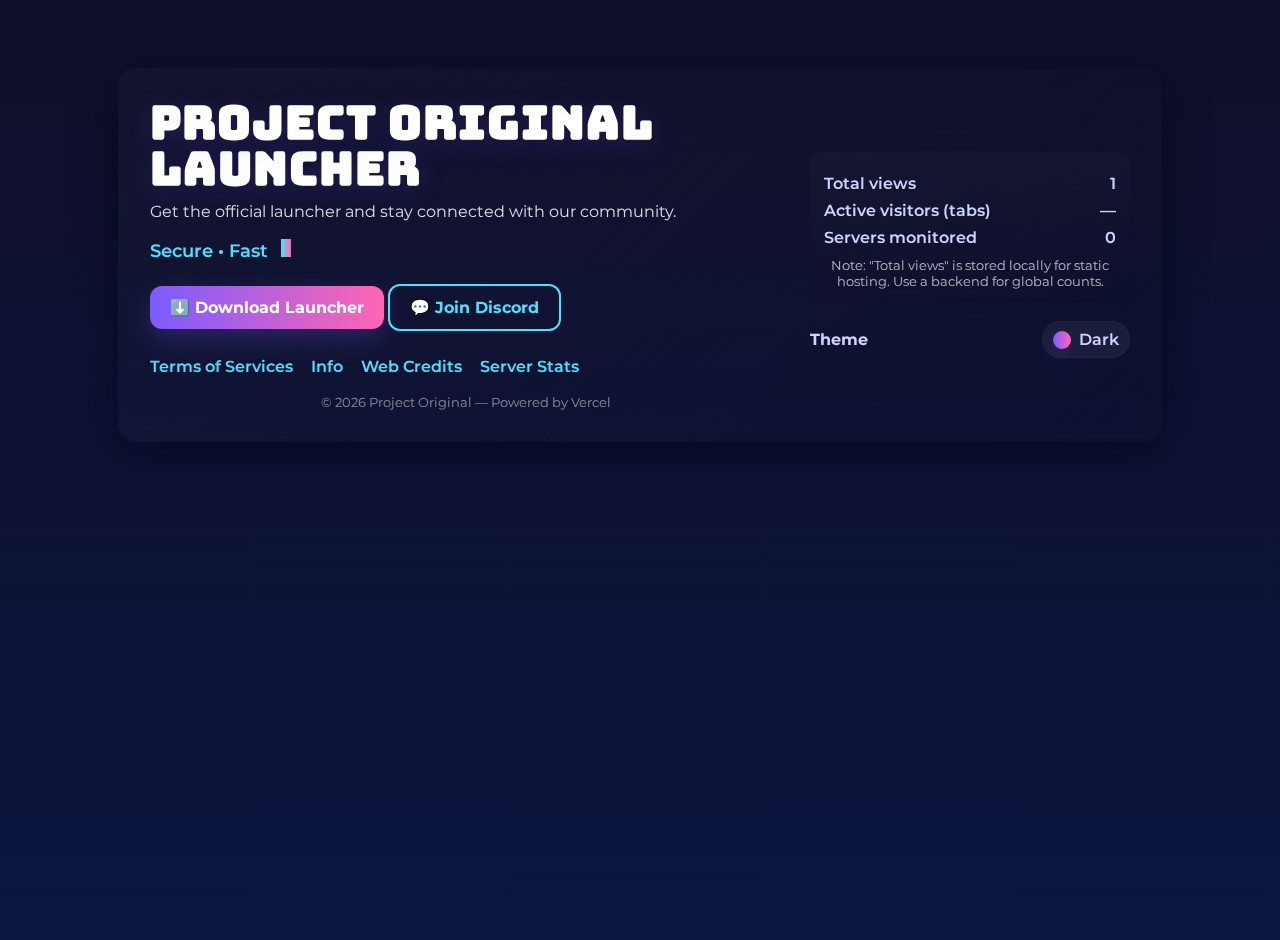
<file: index.html>
<!doctype html>
<html lang="en">
<head>
<meta charset="utf-8" />
<meta name="viewport" content="width=device-width,initial-scale=1" />
<title>Project Original — Launcher</title>

<link href="https://fonts.googleapis.com/css2?family=Bungee:wght@400;700&family=Montserrat:wght@300;400;600;700&display=swap" rel="stylesheet">

<style>
  :root{
    --bg-1: #0f0f2a;
    --bg-2: #0b153f;
    --surface: rgba(15,15,42,0.85);
    --muted: #cbd5ff;
    --accent-1: #7b5cff;
    --accent-2: #4fe0ff;
    --accent-3: #ff66b3;

    /* light theme defaults (will be toggled) */
    --text: #0b153f;
    --surface-2: rgba(255,255,255,0.95);
    --glass: rgba(255,255,255,0.06);
  }

  /* Light theme variables applied via .theme-light on body */
  body.theme-light {
    --bg-1: #f6f8ff;
    --bg-2: #e9f4ff;
    --surface: rgba(255,255,255,0.9);
    --muted: #1b2b4a;
    --text: #0b153f;
    --surface-2: rgba(255,255,255,0.98);
    --glass: rgba(10,10,20,0.02);
  }

  * { box-sizing: border-box; }

  html,body{
    height:100%;
    margin:0; padding:0;
    font-family:"Montserrat",sans-serif;
    background: linear-gradient(180deg, var(--bg-1), var(--bg-2));
    color:var(--muted);
    -webkit-font-smoothing:antialiased;
    -moz-osx-font-smoothing:grayscale;
  }

  /* Layout */
  .container{
    max-width:1100px;
    margin:40px auto;
    padding:28px;
  }
  .card{
    background: linear-gradient(135deg, rgba(255,255,255,0.02), rgba(0,0,0,0.05));
    backdrop-filter: blur(6px);
    border-radius:18px;
    padding:32px;
    box-shadow: 0 12px 40px rgba(2,6,23,0.6);
    display:flex;
    gap:28px;
    align-items:center;
  }
  .left{
    flex:1;
    text-align:left;
  }
  .right{
    width:320px;
    text-align:center;
  }

  h1{
    font-family:"Bungee",sans-serif;
    font-size:46px;
    margin:0 0 8px 0;
    color: white;
    letter-spacing:1px;
    line-height:1;
    text-shadow: 0 6px 28px rgba(123,92,255,0.18);
  }

  /* animated rainbow glow title */
  .title-animated {
    display:inline-block;
    position:relative;
    overflow:visible;
    animation: floaty 4s ease-in-out infinite;
  }
  @keyframes floaty {
    0% { transform: translateY(0); }
    50% { transform: translateY(-6px); }
    100% { transform: translateY(0); }
  }

  .subtitle{
    margin-top:10px;
    color: rgba(255,255,255,0.85);
    font-size:16px;
  }

  /* animated text / typing effect */
  .type-anim{
    margin-top:18px;
    font-weight:600;
    font-size:18px;
    color:var(--accent-2);
  }
  .type-anim .cursor{
    display:inline-block;
    width:10px;
    height:18px;
    background:linear-gradient(90deg,var(--accent-2),var(--accent-3));
    margin-left:8px;
    animation: blink 1s steps(2) infinite;
  }
  @keyframes blink { 50% { opacity:0.15 } }

  /* buttons */
  .buttons{ margin-top:22px; }
  .btn{
    display:inline-flex;
    align-items:center;
    gap:10px;
    padding:12px 20px;
    border-radius:12px;
    font-weight:700;
    cursor:pointer;
    text-decoration:none;
    transform: translateZ(0);
    transition: transform .18s ease, box-shadow .18s ease;
    border:0;
  }
  .btn:active{ transform: translateY(2px); }
  .btn-download{
    background: linear-gradient(90deg,var(--accent-1),var(--accent-3));
    color: white;
    box-shadow: 0 10px 28px rgba(123,92,255,0.25);
  }
  .btn-download:hover{ transform: translateY(-6px) scale(1.02); box-shadow: 0 18px 36px rgba(123,92,255,0.4); }

  .btn-discord{
    background: transparent;
    border:2px solid var(--accent-2);
    color:var(--accent-2);
  }
  .btn-discord:hover{ box-shadow: 0 12px 30px rgba(79,224,255,0.12); transform: translateY(-6px) scale(1.02); }

  /* small nav */
  .nav{
    margin-top:26px;
  }
  .nav a{ color:var(--accent-2); margin-right:14px; text-decoration:none; font-weight:600; }
  .nav a:hover{ color:var(--accent-3); text-shadow: 0 6px 18px rgba(255,102,179,0.08); }

  /* stats box */
  .stats{
    background: linear-gradient(180deg, rgba(255,255,255,0.02), rgba(0,0,0,0.03));
    border-radius:12px;
    padding:14px;
    color:var(--muted);
  }
  .stat-row{ display:flex; justify-content:space-between; margin:8px 0; font-weight:600; }

  /* theme toggle */
  .theme-toggle{
    display:inline-flex;
    align-items:center;
    gap:8px;
    padding:8px 10px;
    border-radius:999px;
    background:var(--glass);
    cursor:pointer;
    user-select:none;
    border:1px solid rgba(255,255,255,0.04);
  }
  .theme-dot{ width:18px; height:18px; border-radius:50%; background: linear-gradient(90deg,var(--accent-1),var(--accent-3)); box-shadow: 0 8px 18px rgba(123,92,255,0.18); }

  footer{
    margin-top:18px; text-align:center; color:rgba(255,255,255,0.5); font-size:13px;
  }

  /* small responsive */
  @media (max-width:820px){
    .card{ flex-direction:column; align-items:stretch; }
    .right{ width:100%; text-align:left; }
    h1{ font-size:36px; }
  }
</style>
</head>
<body>
  <div class="container">
    <div class="card">
      <div class="left">
        <h1><span class="title-animated">Project Original</span> Launcher</h1>
        <div class="subtitle">Get the official launcher and stay connected with our community.</div>

        <div class="type-anim" id="typeText">Secure • Fast • Community-first<span class="cursor"></span></div>

        <div class="buttons">
          <a class="btn btn-download" id="downloadBtn" href="/downloads/ProjectOriginalLauncher.zip" download>
            ⬇️ Download Launcher
          </a>
          <a class="btn btn-discord" href="https://discord.gg/YOUR_INVITE" target="_blank">
            💬 Join Discord
          </a>
        </div>

        <div class="nav">
          <a href="tos.html">Terms of Services</a>
          <a href="info.html">Info</a>
          <a href="credits.html">Web Credits</a>
          <a href="server-stats.html">Server Stats</a>
        </div>

        <footer>© <span id="year"></span> Project Original — Powered by Vercel</footer>
      </div>

      <div class="right">
        <div class="stats">
          <div class="stat-row"><span>Total views</span><span id="totalViews">—</span></div>
          <div class="stat-row"><span>Active visitors (tabs)</span><span id="activeTabs">—</span></div>
          <div class="stat-row"><span>Servers monitored</span><span id="serverCount">—</span></div>
          <div style="margin-top:10px;font-size:13px;color:rgba(255,255,255,0.7)">Note: "Total views" is stored locally for static hosting. Use a backend for global counts.</div>
        </div>

        <div style="margin-top:18px;">
          <div style="display:flex; justify-content:space-between; align-items:center;">
            <div style="font-weight:700">Theme</div>
            <div class="theme-toggle" id="themeToggle" title="Toggle theme">
              <div class="theme-dot"></div>
              <div id="themeLabel" style="font-weight:600;color:var(--muted)">Dark</div>
            </div>
          </div>
        </div>
      </div>
    </div>
  </div>

<script>
/* ================================
   Small "realtime" stats (client-only)
   - total views: increments in localStorage
   - active tabs: BroadcastChannel pings across tabs
   - serverCount: reads server-stats localStorage
   NOTE: for real cross-user counts you need a backend (see bottom)
   ==================================*/

// year
document.getElementById('year').textContent = new Date().getFullYear();

// Typing animation (cycling phrases)
const phrases = ["Secure • Fast • Community-first", "Auto updates • News • Reports", "Join our Discord • Share feedback"];
let pi = 0, ci = 0;
const typeEl = document.getElementById('typeText');

function typeLoop(){
  const text = phrases[pi];
  if (ci <= text.length){
    typeEl.firstChild && typeEl.firstChild.remove(); // ensure
    typeEl.innerHTML = text.slice(0,ci) + '<span class="cursor"></span>';
    ci++;
    setTimeout(typeLoop, 50);
  } else {
    setTimeout(()=>{ ci=0; pi=(pi+1)%phrases.length; typeLoop(); }, 1700);
  }
}
typeLoop();

// Total views (localStorage fallback)
const VIEWS_KEY = 'po_total_views_v1';
let totalViews = parseInt(localStorage.getItem(VIEWS_KEY) || '0', 10) + 1;
localStorage.setItem(VIEWS_KEY, totalViews);
document.getElementById('totalViews').textContent = totalViews.toLocaleString();

// Active tabs using BroadcastChannel
const bc = ('BroadcastChannel' in window) ? new BroadcastChannel('po_visitors') : null;
let TAB_ID = Math.random().toString(36).slice(2,9);
let activeTabs = new Set();
activeTabs.add(TAB_ID);

function announceAlive(){
  if (!bc) return;
  bc.postMessage({type:'alive', id: TAB_ID, ts:Date.now()});
}
if (bc){
  bc.onmessage = (ev) => {
    if (ev.data && ev.data.type === 'alive'){
      activeTabs.add(ev.data.id);
      updateActive();
    }
    if (ev.data && ev.data.type === 'cleanup'){
      activeTabs.delete(ev.data.id);
      updateActive();
    }
  };
  // announce periodically
  setInterval(announceAlive, 2500);
  announceAlive();
}
function updateActive(){
  document.getElementById('activeTabs').textContent = activeTabs.size;
}

// cleanup on unload
window.addEventListener('beforeunload', () => {
  if (bc) bc.postMessage({type:'cleanup', id: TAB_ID});
});

// server count from server-stats storage
function updateServerCount(){
  const list = JSON.parse(localStorage.getItem('po_servers_v1') || '[]');
  document.getElementById('serverCount').textContent = list.length;
}
updateServerCount();

/* Theme toggle with smooth transition */
const themeToggle = document.getElementById('themeToggle');
const themeLabel = document.getElementById('themeLabel');
function applyTheme(t){
  if (t === 'light') {
    document.body.classList.add('theme-light');
    themeLabel.textContent = 'Light';
  } else {
    document.body.classList.remove('theme-light');
    themeLabel.textContent = 'Dark';
  }
  localStorage.setItem('po_theme', t);
}
const saved = localStorage.getItem('po_theme') || 'dark';
applyTheme(saved);
themeToggle.addEventListener('click', () => {
  const cur = document.body.classList.contains('theme-light') ? 'light' : 'dark';
  applyTheme(cur === 'light' ? 'dark' : 'light');
});
</script>
</body>
</html>
</file>
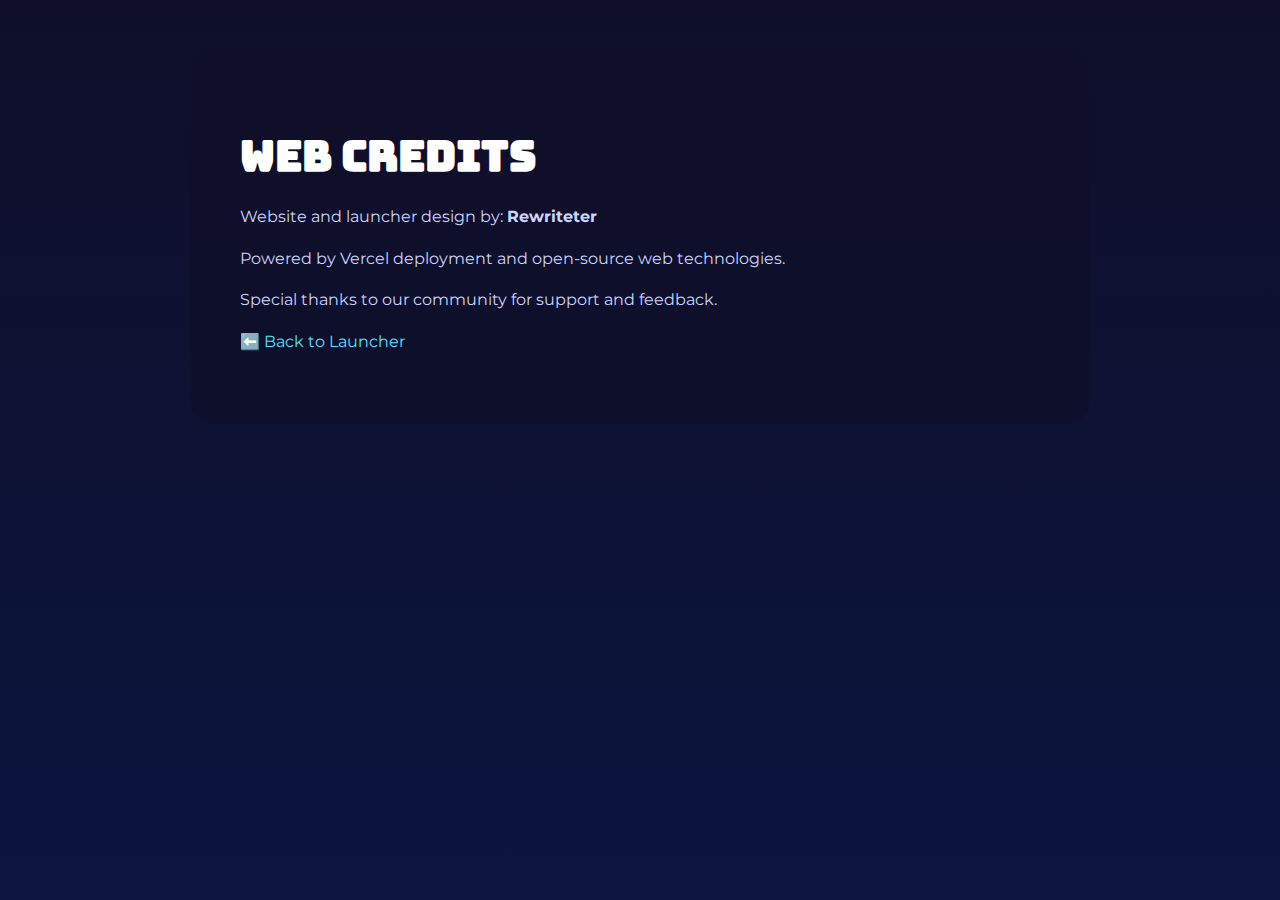
<file: credits.html>
<!doctype html>
<html lang="en">
<head>
<meta charset="utf-8">
<meta name="viewport" content="width=device-width,initial-scale=1">
<title>Project Original — Web Credits</title>
<link href="https://fonts.googleapis.com/css2?family=Bungee:wght@400;700&family=Montserrat:wght@400;600&display=swap" rel="stylesheet">
<style>
  body { font-family:"Montserrat",sans-serif; background: linear-gradient(180deg,#0f0f2a,#0b153f); color:#cbd5ff; margin:0; padding:0; display:flex; justify-content:center; align-items:flex-start; min-height:100vh; }
  .wrap{ max-width:800px; width:90%; padding:50px; background:rgba(15,15,42,0.85); border-radius:20px; margin-top:50px; }
  h1{ font-family:"Bungee",sans-serif; color:white; font-size:42px; margin-bottom:20px; }
  p{ margin-bottom:16px; line-height:1.6; }
  a{ color:#4fe0ff; text-decoration:none; }
  a:hover{ color:#ff66b3; }
</style>
</head>
<body>
  <div class="wrap">
    <h1>Web Credits</h1>
    <p>Website and launcher design by: <strong>Rewriteter</strong></p>
    <p>Powered by Vercel deployment and open-source web technologies.</p>
    <p>Special thanks to our community for support and feedback.</p>
    <p><a href="index.html">⬅️ Back to Launcher</a></p>
  </div>
</body>
</html>
</file>
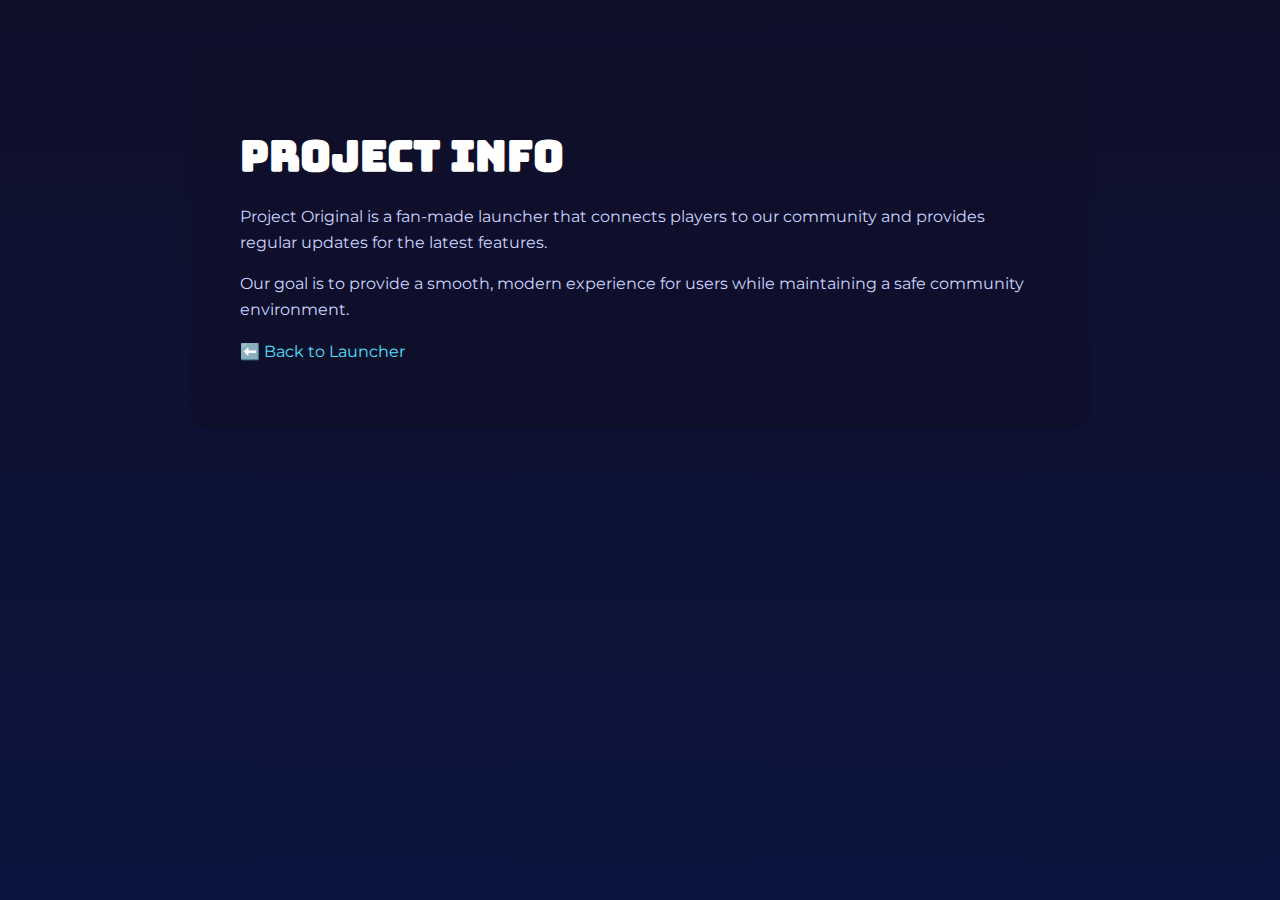
<file: info.html>
<!doctype html>
<html lang="en">
<head>
<meta charset="utf-8">
<meta name="viewport" content="width=device-width,initial-scale=1">
<title>Project Original — Info</title>
<link href="https://fonts.googleapis.com/css2?family=Bungee:wght@400;700&family=Montserrat:wght@400;600&display=swap" rel="stylesheet">
<style>
  body { font-family:"Montserrat",sans-serif; background: linear-gradient(180deg,#0f0f2a,#0b153f); color:#cbd5ff; margin:0; padding:0; display:flex; justify-content:center; align-items:flex-start; min-height:100vh; }
  .wrap{ max-width:800px; width:90%; padding:50px; background:rgba(15,15,42,0.85); border-radius:20px; margin-top:50px; }
  h1{ font-family:"Bungee",sans-serif; color:white; font-size:42px; margin-bottom:20px; }
  p{ margin-bottom:16px; line-height:1.6; }
  a{ color:#4fe0ff; text-decoration:none; }
  a:hover{ color:#ff66b3; }
</style>
</head>
<body>
  <div class="wrap">
    <h1>Project Info</h1>
    <p>Project Original is a fan-made launcher that connects players to our community and provides regular updates for the latest features.</p>
    <p>Our goal is to provide a smooth, modern experience for users while maintaining a safe community environment.</p>
    <p><a href="index.html">⬅️ Back to Launcher</a></p>
  </div>
</body>
</html>
</file>
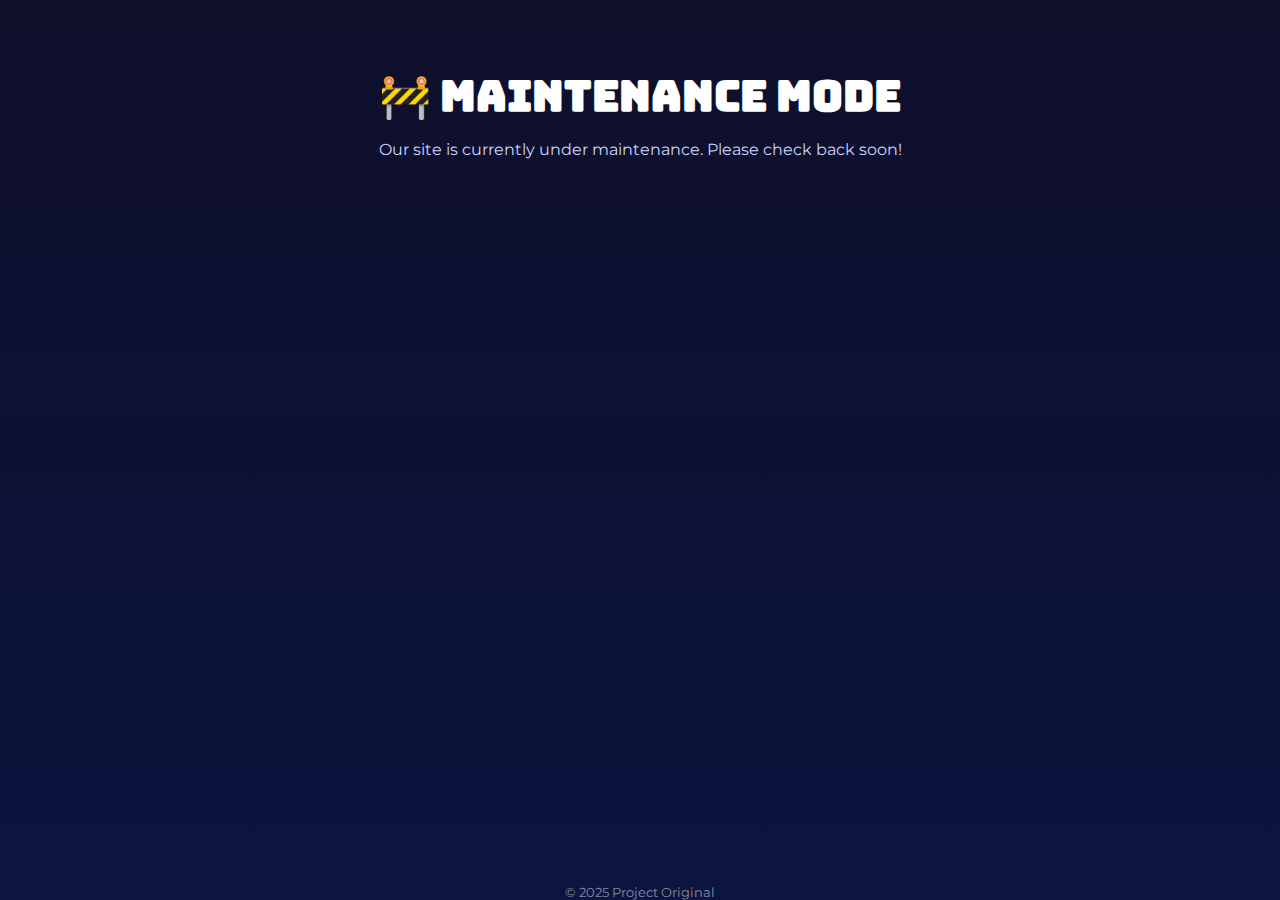
<file: maintenance.html>
<!doctype html>
<html lang="en">
<head>
  <meta charset="utf-8" />
  <meta name="viewport" content="width=device-width,initial-scale=1" />
  <title>Project Original — Maintenance</title>
  <link href="https://fonts.googleapis.com/css2?family=Bungee:wght@400;700&family=Montserrat:wght@400;600&display=swap" rel="stylesheet">
  <link href="style.css" rel="stylesheet">
</head>
<body>
  <div class="wrap">
    <h1>🚧 Maintenance Mode</h1>
    <p id="maintenance-message">Our site is currently under maintenance. Please check back soon!</p>
  </div>

  <footer>© 2025 Project Original</footer>

  <script src="config.js"></script>
  <script>
    // Load custom maintenance message
    document.addEventListener("DOMContentLoaded", () => {
      if (typeof CONFIG !== "undefined") {
        document.getElementById("maintenance-message").innerText = CONFIG.message;
      }
    });
  </script>
</body>
</html>
</file>
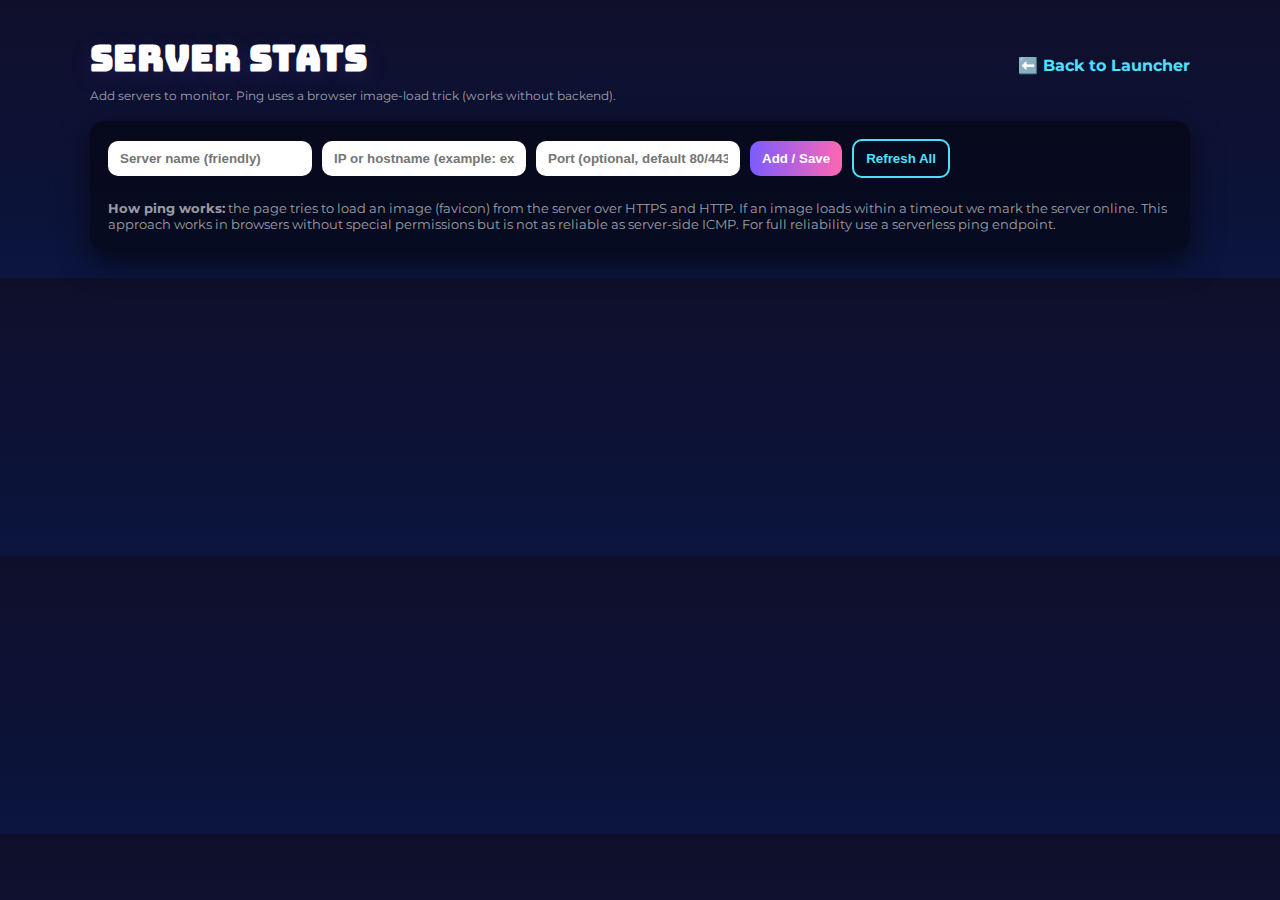
<file: server-stats.html>
<!doctype html>
<html lang="en">
<head>
<meta charset="utf-8" />
<meta name="viewport" content="width=device-width,initial-scale=1" />
<title>Project Original — Server Stats</title>
<link href="https://fonts.googleapis.com/css2?family=Bungee:wght@400;700&family=Montserrat:wght@300;400;600;700&display=swap" rel="stylesheet">
<style>
  :root{
    --bg-1: #0f0f2a;
    --bg-2: #0b153f;
    --accent-1: #7b5cff; --accent-2: #4fe0ff; --accent-3: #ff66b3;
    --muted: #cbd5ff;
  }
  body.theme-light { --bg-1: #f6f8ff; --bg-2:#e9f4ff; --muted:#1b2b4a; }

  body{ font-family:"Montserrat",sans-serif; background: linear-gradient(180deg,var(--bg-1),var(--bg-2)); color:var(--muted); margin:0; padding:28px; }
  .wrap{ max-width:1100px; margin:0 auto; }

  .top {
    display:flex; gap:16px; align-items:center; justify-content:space-between; margin-bottom:18px;
  }
  h1{ font-family:"Bungee",sans-serif; font-size:36px; margin:6px 0; color:white; text-shadow: 0 6px 24px rgba(123,92,255,0.14); }

  .card{ background:rgba(0,0,0,0.45); padding:18px; border-radius:14px; box-shadow: 0 12px 30px rgba(0,0,0,0.6); }

  form{ display:flex; gap:10px; flex-wrap:wrap; align-items:center; margin-bottom:12px; }
  input, button{ padding:10px 12px; border-radius:10px; border:0; outline:none; font-weight:600; }
  input{ min-width:180px; }
  button.action{ background: linear-gradient(90deg,var(--accent-1),var(--accent-3)); color:white; cursor:pointer; }
  button.secondary{ background:transparent; border:2px solid var(--accent-2); color:var(--accent-2); cursor:pointer; }

  .server-list{ margin-top:12px; display:grid; gap:10px; }
  .server-item{ display:flex; justify-content:space-between; align-items:center; padding:12px; border-radius:10px; background:linear-gradient(180deg, rgba(255,255,255,0.02), rgba(0,0,0,0.04)); }
  .server-left{ display:flex; gap:12px; align-items:center; }
  .status-dot{
    width:14px; height:14px; border-radius:50%;
    box-shadow: 0 6px 18px rgba(0,0,0,0.4);
  }
  .status-online { background: linear-gradient(90deg,#6ee7b7,#10b981); animation: pulseGreen 1.6s infinite; box-shadow: 0 8px 24px rgba(16,185,129,0.18); }
  .status-offline { background: linear-gradient(90deg,#ef4444,#e11d48); animation: pulseRed 1.6s infinite; box-shadow: 0 8px 24px rgba(225,29,72,0.14); }
  @keyframes pulseGreen { 0% { transform: scale(1); opacity:0.95 } 50% { transform:scale(1.18); opacity:0.65 } 100% { transform:scale(1); opacity:0.95 } }
  @keyframes pulseRed { 0% { transform: scale(1); opacity:0.95 } 50% { transform:scale(1.18); opacity:0.65 } 100% { transform:scale(1); opacity:0.95 } }

  .meta{ font-size:13px; color:rgba(255,255,255,0.78); }
  .actions{ display:flex; gap:8px; align-items:center; }
  .small{ font-size:12px; color:rgba(255,255,255,0.6) }

  .hint{ margin-top:10px; color:rgba(255,255,255,0.6); font-size:13px; }

  a.navlinks{ color:var(--accent-2); text-decoration:none; font-weight:700; margin-left:8px; }
</style>
</head>
<body>
  <div class="wrap">
    <div class="top">
      <div>
        <h1>Server Stats</h1>
        <div class="small">Add servers to monitor. Ping uses a browser image-load trick (works without backend).</div>
      </div>
      <div>
        <a href="index.html" class="navlinks">⬅️ Back to Launcher</a>
      </div>
    </div>

    <div class="card">
      <form id="addForm">
        <input id="srvName" placeholder="Server name (friendly)" />
        <input id="srvIp" placeholder="IP or hostname (example: example.com)" />
        <input id="srvPort" placeholder="Port (optional, default 80/443)" />
        <button class="action" type="submit">Add / Save</button>
        <button type="button" class="secondary" id="refreshAll">Refresh All</button>
      </form>

      <div id="serverList" class="server-list"></div>

      <div class="hint">
        <strong>How ping works:</strong> the page tries to load an image (favicon) from the server over HTTPS and HTTP. If an image loads within a timeout we mark the server online. This approach works in browsers without special permissions but is not as reliable as server-side ICMP. For full reliability use a serverless ping endpoint.
      </div>
    </div>
  </div>

<script>
/* Server monitor:
   - stores servers in localStorage (po_servers_v1)
   - pings by creating Image() and trying https://host:port/favicon.ico then http
   - updates UI with animated dot and last checked time
*/

const STORAGE_KEY = 'po_servers_v1';

function loadServers(){
  return JSON.parse(localStorage.getItem(STORAGE_KEY) || '[]');
}
function saveServers(arr){
  localStorage.setItem(STORAGE_KEY, JSON.stringify(arr));
  // let main page know server count changed
  localStorage.setItem('po_servers_updated_at', Date.now());
}

const listEl = document.getElementById('serverList');

function render(){
  const items = loadServers();
  listEl.innerHTML = '';
  items.forEach((s, idx) => {
    const el = document.createElement('div');
    el.className = 'server-item';
    el.innerHTML = `
      <div class="server-left">
        <div id="dot-${idx}" class="status-dot status-offline"></div>
        <div>
          <div style="font-weight:700">${escapeHtml(s.name || s.host)}</div>
          <div class="meta">${escapeHtml(s.host)}${s.port ? ':'+s.port : ''} • <span id="last-${idx}">${s.lastChecked ? timeAgo(s.lastChecked) : 'Not checked'}</span></div>
        </div>
      </div>
      <div class="actions">
        <button class="secondary" data-action="check" data-idx="${idx}">Check</button>
        <button class="secondary" data-action="edit" data-idx="${idx}">Edit</button>
        <button class="secondary" data-action="remove" data-idx="${idx}">Remove</button>
      </div>
    `;
    listEl.appendChild(el);
    // set initial status class
    setStatusDot(idx, s.status === 'online');
  });
}

function setStatusDot(idx, online){
  const dot = document.getElementById('dot-'+idx);
  if (!dot) return;
  dot.classList.remove('status-offline','status-online');
  dot.classList.add(online ? 'status-online' : 'status-offline');
}

// Utility
function escapeHtml(s){ return String(s||'').replace(/[&<>"']/g, c=>({ '&':'&amp;','<':'&lt;','>':'&gt;','"':'&quot;',"'":'&#39;'})[c]); }
function timeAgo(ts){
  if (!ts) return 'Never';
  const diff = Math.floor((Date.now()-ts)/1000);
  if (diff<60) return diff+'s ago';
  if (diff<3600) return Math.floor(diff/60)+'m ago';
  if (diff<86400) return Math.floor(diff/3600)+'h ago';
  return Math.floor(diff/86400)+'d ago';
}

// Add form
document.getElementById('addForm').addEventListener('submit', (e)=>{
  e.preventDefault();
  const name = document.getElementById('srvName').value.trim();
  const host = document.getElementById('srvIp').value.trim();
  const port = document.getElementById('srvPort').value.trim();
  if (!host) { alert('Provide host/IP'); return; }
  const arr = loadServers();
  arr.push({ name: name || host, host, port: port || '', status: 'unknown', lastChecked: null });
  saveServers(arr);
  render();
  // auto-check the newly added one
  checkServer(arr.length-1);
  // clear inputs
  document.getElementById('srvName').value=''; document.getElementById('srvIp').value=''; document.getElementById('srvPort').value='';
  // let main page know count updated
  window.dispatchEvent(new Event('storage'));
});

// delegate button actions
listEl.addEventListener('click', (ev)=>{
  const btn = ev.target.closest('button');
  if (!btn) return;
  const action = btn.getAttribute('data-action');
  const idx = parseInt(btn.getAttribute('data-idx'),10);
  if (action === 'check') checkServer(idx);
  if (action === 'remove') {
    if (!confirm('Remove this server?')) return;
    const arr = loadServers(); arr.splice(idx,1); saveServers(arr); render();
  }
  if (action === 'edit'){
    const arr = loadServers();
    const s = arr[idx];
    document.getElementById('srvName').value = s.name;
    document.getElementById('srvIp').value = s.host;
    document.getElementById('srvPort').value = s.port;
    // remove old entry (user can edit and save new)
    arr.splice(idx,1);
    saveServers(arr);
    render();
  }
});

// Refresh all
document.getElementById('refreshAll').addEventListener('click', ()=>{
  const arr = loadServers();
  arr.forEach((_,i)=>checkServer(i));
});

// ping logic using image loading
function checkServer(idx){
  const arr = loadServers();
  const s = arr[idx];
  if (!s) return;
  // mark checking
  setStatusDot(idx,false);
  const host = s.host;
  const port = s.port || '';
  const tryUrls = [];

  // Try HTTPS first (favicon), then HTTP
  const portSuffixHttps = port ? ':'+port : '';
  tryUrls.push(`https://${host}${portSuffixHttps}/favicon.ico`);
  tryUrls.push(`https://${host}${portSuffixHttps}/`);
  tryUrls.push(`http://${host}${portSuffixHttps}/favicon.ico`);
  tryUrls.push(`http://${host}${portSuffixHttps}/`);

  let tried = 0;
  let succeeded = false;
  const TIMEOUT = 4000;

  function attempt(url){
    if (succeeded) return;
    const img = new Image();
    let timer = setTimeout(()=> {
      img.src = ''; // cancel
      next();
    }, TIMEOUT);

    img.onload = () => {
      clearTimeout(timer);
      succeeded = true;
      s.status = 'online';
      s.lastChecked = Date.now();
      saveServers(arr);
      renderSingleStatus(idx);
    };
    img.onerror = () => {
      clearTimeout(timer);
      next();
    };
    // add cache buster to avoid cached 404
    img.src = url + (url.includes('?') ? '&' : '?') + 'cb=' + Date.now();
  }

  function next(){
    tried++;
    if (tried < tryUrls.length) attempt(tryUrls[tried]);
    else {
      if (!succeeded){
        s.status = 'offline';
        s.lastChecked = Date.now();
        saveServers(arr);
        renderSingleStatus(idx);
      }
    }
  }

  // start
  attempt(tryUrls[0]);
}

// render a single status row quickly
function renderSingleStatus(idx){
  const arr = loadServers(); const s = arr[idx];
  const lastEl = document.getElementById('last-'+idx);
  if (lastEl) lastEl.textContent = timeAgo(s.lastChecked);
  setStatusDot(idx, s.status === 'online');
  // keep the whole list in sync
  render();
}

// initial render
render();

// keep main page's server count in sync: update element there if open in another tab
window.addEventListener('storage', (ev)=>{
  // re-render if servers changed in another tab
  render();
});

// listen for manual external update key (helps when other tab changed)
setInterval(()=>{ render(); }, 7000);
</script>
</body>
</html>
</file>
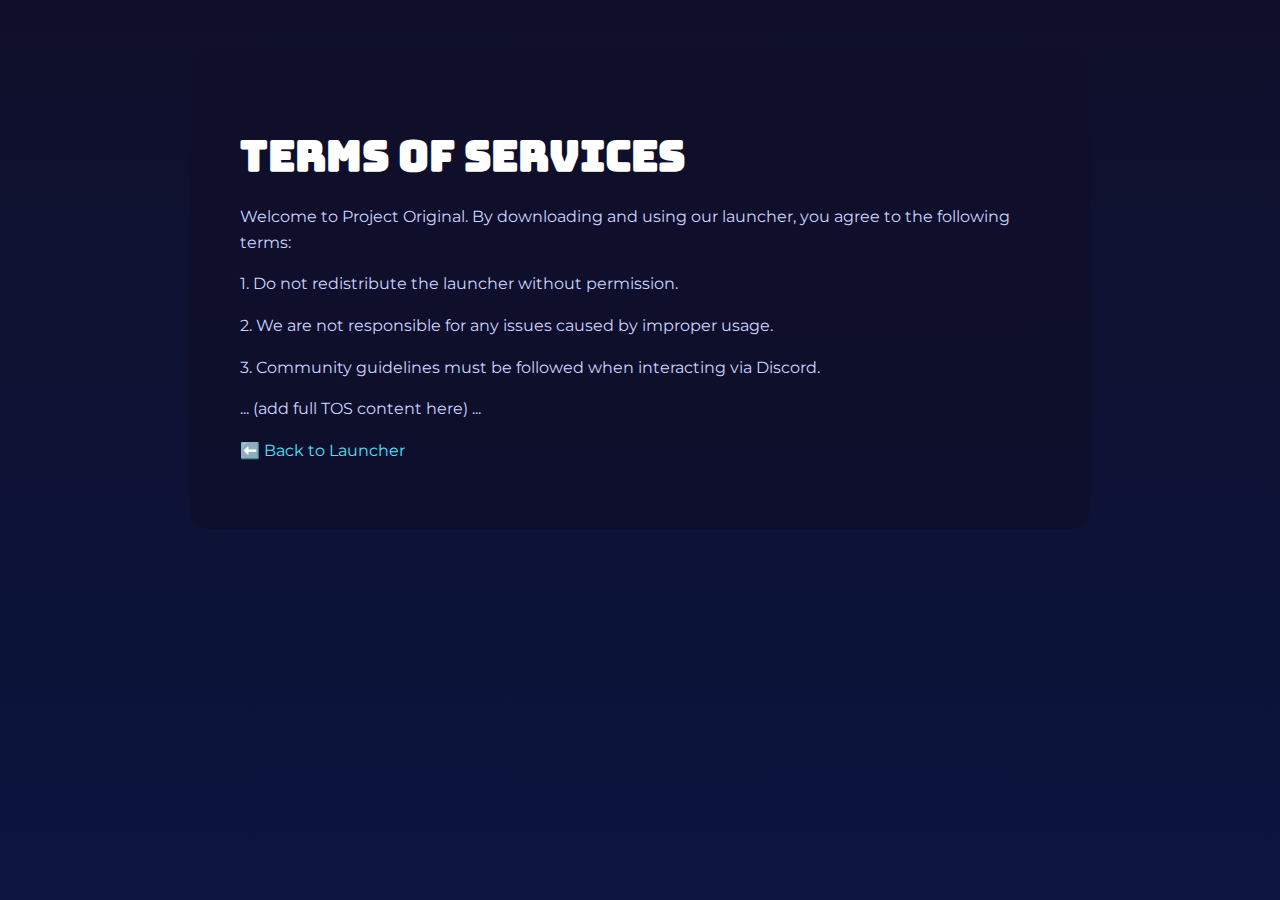
<file: tos.html>
<!doctype html>
<html lang="en">
<head>
<meta charset="utf-8">
<meta name="viewport" content="width=device-width,initial-scale=1">
<title>Project Original — Terms of Services</title>
<link href="https://fonts.googleapis.com/css2?family=Bungee:wght@400;700&family=Montserrat:wght@400;600&display=swap" rel="stylesheet">
<style>
  body { font-family:"Montserrat",sans-serif; background: linear-gradient(180deg,#0f0f2a,#0b153f); color:#cbd5ff; margin:0; padding:0; display:flex; justify-content:center; align-items:flex-start; min-height:100vh; }
  .wrap{ max-width:800px; width:90%; padding:50px; background:rgba(15,15,42,0.85); border-radius:20px; margin-top:50px; }
  h1{ font-family:"Bungee",sans-serif; color:white; font-size:42px; margin-bottom:20px; }
  p{ margin-bottom:16px; line-height:1.6; }
  a{ color:#4fe0ff; text-decoration:none; }
  a:hover{ color:#ff66b3; }
</style>
</head>
<body>
  <div class="wrap">
    <h1>Terms of Services</h1>
    <p>Welcome to Project Original. By downloading and using our launcher, you agree to the following terms:</p>
    <p>1. Do not redistribute the launcher without permission.</p>
    <p>2. We are not responsible for any issues caused by improper usage.</p>
    <p>3. Community guidelines must be followed when interacting via Discord.</p>
    <p>... (add full TOS content here) ...</p>
    <p><a href="index.html">⬅️ Back to Launcher</a></p>
  </div>
</body>
</html>
</file>
<file: style.css>
:root{
  --bg-1: #0f0f2a;
  --bg-2: #0b153f;
  --text: #cbd5ff;
  --accent-1: #7b5cff;
  --accent-2: #4fe0ff;
  --accent-3: #ff66b3;
  --muted: #cbd5ff;
}

body.light{
  --bg-1: #f7f9ff;
  --bg-2: #dfe6f9;
  --text: #222;
  --accent-1: #7b5cff;
  --accent-2: #2a75ff;
  --accent-3: #ff4080;
  --muted: #555;
}

body{
  font-family:"Montserrat",sans-serif;
  background: linear-gradient(180deg, var(--bg-1), var(--bg-2));
  color: var(--text);
  margin:0; padding:0;
  display:flex; flex-direction:column;
  min-height:100vh;
  transition: background 0.6s ease, color 0.6s ease;
}

nav{
  display:flex; justify-content:center; gap:20px;
  padding:16px;
}
nav a{
  text-decoration:none;
  color:var(--text);
  font-weight:600;
  padding:8px 14px;
  border-radius:8px;
  transition:all 0.3s ease;
}
nav a:hover{
  background: linear-gradient(90deg,var(--accent-1),var(--accent-3));
  color:white;
}

.wrap{
  flex:1;
  max-width:800px; width:92%;
  text-align:center;
  margin:auto;
  padding:40px 20px;
  animation: fadeIn 0.8s ease;
}

h1{
  font-family:"Bungee", sans-serif;
  color:white;
  font-size:42px;
  margin-bottom:12px;
  animation: textPulse 2s infinite;
}
body.light h1{ color:var(--accent-2); }

p{
  color:var(--muted);
  margin-bottom:30px;
  animation: fadeInUp 1s ease forwards;
}

.btn{
  display:inline-block;
  padding:16px 28px;
  margin:8px;
  border-radius:12px;
  font-weight:700;
  font-size:16px;
  cursor:pointer;
  text-decoration:none;
  transition: transform 0.15s ease, box-shadow 0.15s ease;
}
.btn-primary{
  background: linear-gradient(90deg,var(--accent-1),var(--accent-3));
  color:white;
  box-shadow: 0 6px 18px rgba(123,92,255,0.3);
}
.btn-primary:hover{ transform: translateY(-3px) scale(1.02); }
.btn-secondary{
  background: transparent;
  border:2px solid var(--accent-2);
  color:var(--accent-2);
}
.btn-secondary:hover{ transform: translateY(-3px) scale(1.02); }

.theme-toggle{
  margin-left:auto;
  cursor:pointer;
  padding:8px 14px;
  background:transparent;
  border:2px solid var(--accent-2);
  border-radius:10px;
  color:var(--accent-2);
  transition:all 0.3s ease;
}
.theme-toggle:hover{
  transform:scale(1.05);
  background:var(--accent-2);
  color:#fff;
}

footer{
  margin-top:40px;
  font-size:13px;
  color:rgba(255,255,255,0.5);
  text-align:center;
}

/* Animations */
@keyframes fadeIn { from{opacity:0;} to{opacity:1;} }
@keyframes fadeInUp { from{opacity:0; transform:translateY(20px);} to{opacity:1; transform:translateY(0);} }
@keyframes textPulse { 0%,100%{text-shadow:0 0 10px var(--accent-2);} 50%{text-shadow:0 0 20px var(--accent-3);} }
</file>
